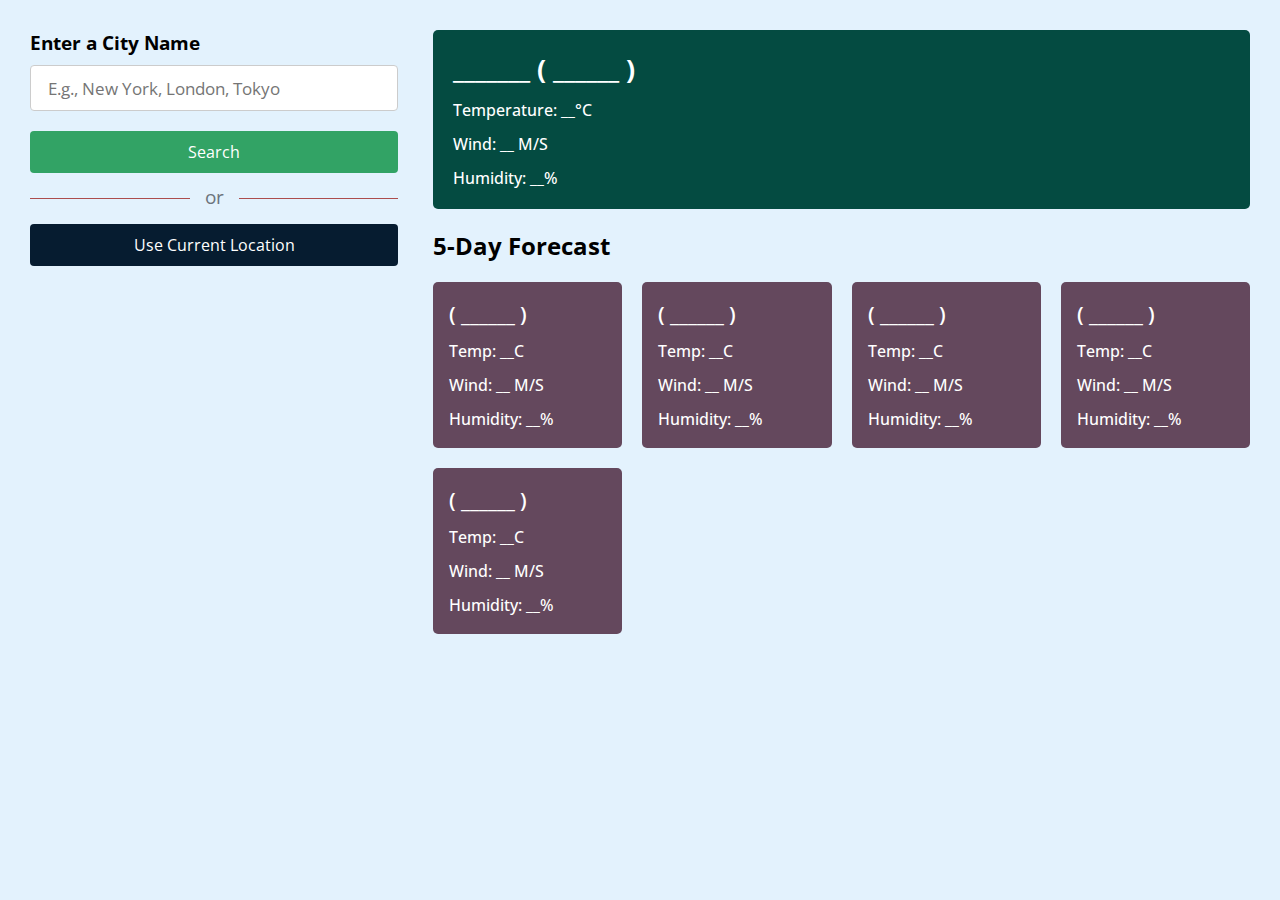
<file: weather_app/index.html>
<!DOCTYPE html>
<!-- Coding By CodingNepal - www.codingnepalweb.com -->
<html lang="en">
  <head>
    <meta charset="utf-8">
    <title>Weather App Project</title>
    <link rel="stylesheet" href="style.css">
    <meta name="viewport" content="width=device-width, initial-scale=1.0">
    <script src="script.js" defer></script>
  </head>
  <body>
    <!-- <h1>Weather Dashboard</h1> -->
    <div class="container">
      <div class="weather-input">
        <h3>Enter a City Name</h3>
        <input class="city-input" type="text" placeholder="E.g., New York, London, Tokyo">
        <button class="search-btn">Search</button>
        <div class="separator"></div>
        <button class="location-btn">Use Current Location</button>
      </div>
      <div class="weather-data">
        <div class="current-weather">
          <div class="details">
            <h2>_______ ( ______ )</h2>
            <h6>Temperature: __°C</h6>
            <h6>Wind: __ M/S</h6>
            <h6>Humidity: __%</h6>
          </div>
        </div>
        <div class="days-forecast">
          <h2>5-Day Forecast</h2>
          <ul class="weather-cards">
            <li class="card">
              <h3>( ______ )</h3>
              <h6>Temp: __C</h6>
              <h6>Wind: __ M/S</h6>
              <h6>Humidity: __%</h6>
            </li>
            <li class="card">
              <h3>( ______ )</h3>
              <h6>Temp: __C</h6>
              <h6>Wind: __ M/S</h6>
              <h6>Humidity: __%</h6>
            </li>
            <li class="card">
              <h3>( ______ )</h3>
              <h6>Temp: __C</h6>
              <h6>Wind: __ M/S</h6>
              <h6>Humidity: __%</h6>
            </li>
            <li class="card">
              <h3>( ______ )</h3>
              <h6>Temp: __C</h6>
              <h6>Wind: __ M/S</h6>
              <h6>Humidity: __%</h6>
            </li>
            <li class="card">
              <h3>( ______ )</h3>
              <h6>Temp: __C</h6>
              <h6>Wind: __ M/S</h6>
              <h6>Humidity: __%</h6>
            </li>
          </ul>
        </div>
      </div>
    </div>
    
  </body>
</html>
</file>
<file: weather_app/style.css>
/* Import Google font - Open Sans */
@import url('https://fonts.googleapis.com/css2?family=Open+Sans:wght@400;500;600;700&display=swap');
* {
  margin: 0;
  padding: 0;
  box-sizing: border-box;
  font-family: 'Open Sans', sans-serif;
}
body {
  background: #E3F2FD;
}
/* h1 {
  background: #f0d353;
  font-size: 1.75rem;
  text-align: center;
  padding: 18px 0;
  color: #0a0a0a88;
} */
.container {
  display: flex;
  gap: 35px;
  padding: 30px;
}
.weather-input {
  width: 550px;
}
.weather-input input {
  height: 46px;
  width: 100%;
  outline: none;
  font-size: 1.07rem;
  padding: 0 17px;
  margin: 10px 0 20px 0;
  border-radius: 4px;
  border: 1px solid #ccc;
}
.weather-input input:focus {
  padding: 0 16px;
  border: 2px solid #172679;
}
.weather-input .separator {
  height: 1px;
  width: 100%;
  margin: 25px 0;
  background: #ac4d4d;
  display: flex;
  align-items: center;
  justify-content: center;
}
.weather-input .separator::before{
  content: "or";
  color: #6C757D;
  font-size: 1.18rem;
  padding: 0 15px;
  margin-top: -4px;
  background: #E3F2FD;
}
.weather-input button {
  width: 100%;
  padding: 10px 0;
  cursor: pointer;
  outline: none;
  border: none;
  border-radius: 4px;
  font-size: 1rem;
  color: #fff;
  background: #32a365;
  transition: 0.2s ease;
}
.weather-input .search-btn:hover {
  background: #2c52ed;
}
.weather-input .location-btn {
  background: #061c30;
}
.weather-input .location-btn:hover {
  background: #e1e5e9;
}
.weather-data {
  width: 100%;
}
.weather-data .current-weather {
  color: #fff;
  background: #044b41;
  border-radius: 5px;
  padding: 20px 70px 20px 20px;
  display: flex;
  justify-content: space-between;
}
.current-weather h2 {
  font-weight: 700;
  font-size: 1.7rem;
}
.weather-data h6 {
  margin-top: 12px;
  font-size: 1rem;
  font-weight: 500;
}
.current-weather .icon {
  text-align: center;
}
.current-weather .icon img {
  max-width: 120px;
  margin-top: -15px;
}
.current-weather .icon h6 {
  margin-top: -10px;
  text-transform: capitalize;
}
.days-forecast h2 {
  margin: 20px 0;
  font-size: 1.5rem;
}
.days-forecast .weather-cards {
  display: flex;
  gap: 20px;
}
.weather-cards .card {
  color: #fff;
  padding: 18px 16px;
  list-style: none;
  width: calc(100% / 5);
  background: #64485d;
  border-radius: 5px;
}
.weather-cards .card h3 {
  font-size: 1.3rem;
  font-weight: 600;
}
.weather-cards .card img {
  max-width: 70px;
  margin: 5px 0 -12px 0;
}

@media (max-width: 1400px) {
  .weather-data .current-weather {
    padding: 20px;
  }
  .weather-cards {
    flex-wrap: wrap;
  }
  .weather-cards .card {
    width: calc(100% / 4 - 15px);
  }
}
@media (max-width: 1200px) {
  .weather-cards .card {
    width: calc(100% / 3 - 15px);
  }
}
@media (max-width: 950px) {
  .weather-input {
    width: 450px;
  }
  .weather-cards .card {
    width: calc(100% / 2 - 10px);
  }
}
@media (max-width: 750px) {
  h1 {
    font-size: 1.45rem;
    padding: 16px 0;
  }
  .container {
    flex-wrap: wrap;
    padding: 15px;
  }
  .weather-input {
    width: 100%;
  }
  .weather-data h2 {
    font-size: 1.35rem;
  }
}
</file>
